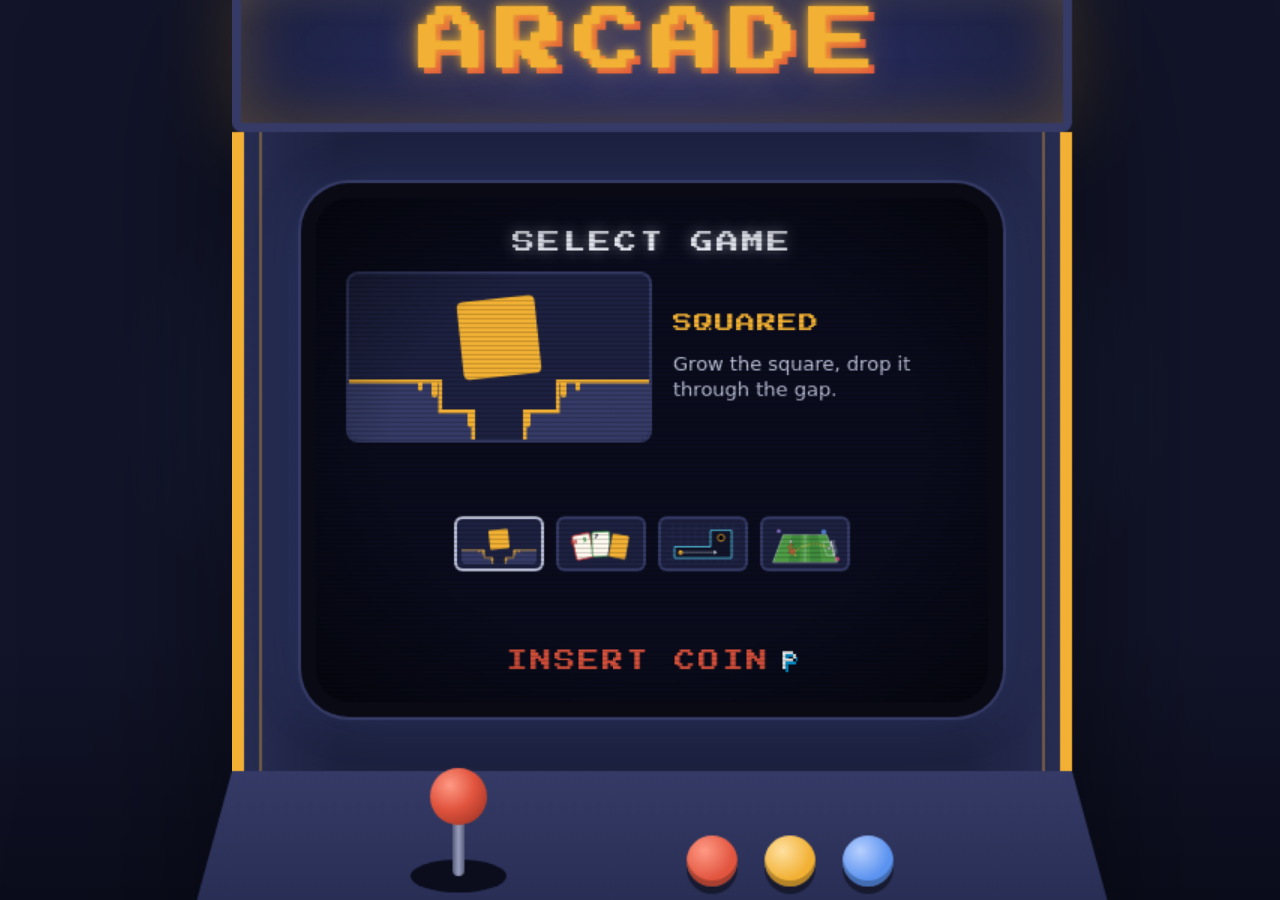
<file: index.html>
<!doctype html>
<html lang="en">
<head>
  <meta charset="utf-8">
  <meta name="viewport" content="width=device-width, initial-scale=1, maximum-scale=1, user-scalable=no, viewport-fit=cover">
  <meta name="theme-color" content="#12152a">
  <title>Arcade</title>
  <!-- Link previews (Discord, Slack, ...). -->
  <meta property="og:type" content="website" />
  <meta property="og:site_name" content="Arcade" />
  <meta property="og:title" content="Arcade" />
  <meta property="og:description" content="A little arcade cabinet with the games I&#x27;ve been building." />
  <meta property="og:url" content="https://arcade.wabmalia.eu/" />
  <meta property="og:image" content="https://arcade.wabmalia.eu/previews/arcade.png?v=1" />
  <meta property="og:image:width" content="1200" />
  <meta property="og:image:height" content="630" />
  <meta name="twitter:card" content="summary_large_image" />
  <meta name="twitter:image" content="https://arcade.wabmalia.eu/previews/arcade.png?v=1" />
  <meta name="description" content="A little arcade cabinet with the games I've been building.">
  <link rel="icon" href="favicon-32.png" sizes="32x32" type="image/png">
  <link rel="icon" href="icon.svg" type="image/svg+xml">
  <link rel="apple-touch-icon" href="apple-touch-icon.png">
  <!-- Installable as an app; the games under /<repo>/ open inside it. -->
  <link rel="manifest" href="/manifest.webmanifest">
  <meta name="apple-mobile-web-app-title" content="Arcade">
  <link rel="preconnect" href="https://fonts.googleapis.com">
  <link rel="preconnect" href="https://fonts.gstatic.com" crossorigin>
  <link rel="stylesheet" href="https://fonts.googleapis.com/css2?family=Press+Start+2P&display=swap">
  <link rel="stylesheet" href="style.css">
  <script>document.documentElement.classList.add('js');</script>
</head>
<body>
  <main class="room">
    <div class="stage" id="stage">
      <div class="cabinet" id="cabinet">
        <header class="marquee">
          <span class="marquee-text">ARCADE</span>
        </header>

        <div class="bezel">
          <section class="screen" id="screen" aria-label="Game select">
            <div class="crt">
              <h1 class="screen-title">SELECT GAME</h1>

              <!-- The selected game, big. arcade.js fills it in from the tiles. -->
              <div class="preview" id="preview" aria-hidden="true">
                <div class="preview-art" id="preview-art"></div>
                <div class="preview-info">
                  <span class="preview-name" id="preview-name"></span>
                  <span class="preview-desc" id="preview-desc"></span>
                </div>
              </div>

              <!-- One tile per game. To add a game, copy a tile: the screen
                   shows its art as a thumbnail and its name and description
                   in the preview above. -->
              <nav class="tiles" aria-label="Games">
                <a class="tile" href="/squared/" data-name="SQUARED">
                  <svg class="art" viewBox="0 0 200 110" aria-hidden="true">
                    <rect width="200" height="110" fill="#1d2140"/>
                    <path fill="#353b66" d="M0 110V70h62v20h22v20zM200 110V70h-62v20h-22v20z"/>
                    <path fill="none" stroke="#f2b134" stroke-width="2.5" d="M0 71.2h60.8v20h22v20M200 71.2h-60.8v20h-22v20"/>
                    <path fill="#f2b134" d="M55 71h4v9a2 2 0 0 1-4 0zM46 71h3v5a1.5 1.5 0 0 1-3 0zM141 71h4v9a2 2 0 0 1-4 0zM151 71h3v5a1.5 1.5 0 0 1-3 0zM79 91h3.5v9a1.75 1.75 0 0 1-3.5 0zM117.5 91h3.5v9a1.75 1.75 0 0 1-3.5 0z"/>
                    <rect x="74" y="16" width="52" height="52" rx="4" fill="#f2b134" transform="rotate(-6 100 42)"/>
                  </svg>
                  <span class="tile-name">SQUARED</span>
                  <span class="tile-desc">Grow the square, drop it through the gap.</span>
                </a>

                <a class="tile" href="/turn7/" data-name="TURN 7">
                  <svg class="art" viewBox="0 0 200 110" aria-hidden="true">
                    <rect width="200" height="110" fill="#1d2140"/>
                    <g transform="rotate(-12 52 60)">
                      <rect x="28" y="28" width="48" height="66" rx="6" fill="#fffaf0" stroke="#c42a2a" stroke-width="3"/>
                      <text x="52" y="70" text-anchor="middle" font-size="26" font-weight="800" fill="#c42a2a" font-family="system-ui, sans-serif">10</text>
                    </g>
                    <g transform="rotate(-2 100 56)">
                      <rect x="76" y="22" width="48" height="66" rx="6" fill="#fffaf0" stroke="#2a8a3a" stroke-width="3"/>
                      <text x="100" y="65" text-anchor="middle" font-size="28" font-weight="800" fill="#2a8a3a" font-family="system-ui, sans-serif">5</text>
                    </g>
                    <g transform="rotate(10 148 60)">
                      <rect x="124" y="28" width="48" height="66" rx="6" fill="#f2b134" stroke="#1d2340" stroke-width="3"/>
                      <text x="148" y="71" text-anchor="middle" font-size="30" font-weight="900" fill="#1d2340" font-family="system-ui, sans-serif">7</text>
                    </g>
                  </svg>
                  <span class="tile-name">TURN<sup>7</sup></span>
                  <span class="tile-desc">Push-your-luck cards with friends.</span>
                </a>

                <a class="tile" href="/sinkhole/" data-name="SINKHOLE">
                  <svg class="art" viewBox="0 0 200 110" aria-hidden="true">
                    <rect width="200" height="110" fill="#1d2140"/>
                    <path stroke="#353b66" stroke-width="1" d="M20 0v110M40 0v110M60 0v110M80 0v110M100 0v110M120 0v110M140 0v110M160 0v110M180 0v110M0 15h200M0 35h200M0 55h200M0 75h200M0 95h200"/>
                    <path fill="#12152a" stroke="#5ce1ff" stroke-width="3" stroke-linejoin="round" d="M24 62h96V18h56v74H24z"/>
                    <path fill="none" stroke="#eef0fa" stroke-width="2" stroke-dasharray="4 4" stroke-linecap="round" d="M48 77L132 77"/>
                    <path fill="#eef0fa" d="M138 77l-9-5v10z"/>
                    <circle cx="148" cy="38" r="9" fill="#05060f" stroke="#f2b134" stroke-width="3"/>
                    <circle cx="40" cy="77" r="6" fill="#f2b134"/>
                  </svg>
                  <span class="tile-name">SINKHOLE</span>
                  <span class="tile-desc">Neon mini golf for up to 8 players.</span>
                </a>

                <a class="tile" href="/ink-kick/" data-name="INK KICK">
                  <svg class="art" viewBox="0 0 200 110" aria-hidden="true">
                    <rect width="200" height="110" fill="#1d2140"/>
                    <path fill="#3f8a3c" d="M14 104L42 30h116l28 74z"/>
                    <path fill="#4f9c46" d="M42 30h24l-10 74H14zM90 30h20l4 74H86zM134 30h24l28 74h-42z"/>
                    <!-- Touchlines, halfway line and the area on the right, leaning with the pitch. -->
                    <path fill="none" stroke="#eef0fa" stroke-width="1.6" opacity="0.85" d="M14 104L42 30h116l28 74zM100 30v74M165.6 49H147l11.5 36H178.8"/>
                    <!-- The goal on its line: a shaded net behind, then the posts and bar in front. -->
                    <path fill="#eef0fa" fill-opacity="0.22" stroke="#eef0fa" stroke-width="0.8" stroke-opacity="0.6" d="M169.5 57V47L179 45V55L185 71V81L176.5 83V73z"/>
                    <path fill="none" stroke="#eef0fa" stroke-width="2.6" stroke-linecap="round" stroke-linejoin="round" d="M169.5 58V47L176.5 73V84"/>
                    <circle cx="66" cy="74" r="9" fill="#e2553f" opacity="0.75"/>
                    <circle cx="58" cy="64" r="3" fill="#e2553f"/>
                    <circle cx="74" cy="84" r="2.5" fill="#f2b134"/>
                    <path fill="none" stroke="#f2b134" stroke-width="3.4" stroke-linecap="round" stroke-dasharray="0.1 7" d="M76 72c24-18 54-24 82-9"/>
                    <circle cx="164" cy="66" r="4.2" fill="#eef0fa" stroke="#12152a" stroke-width="1.2"/>
                    <g fill="none" stroke="#12152a" stroke-width="3" stroke-linecap="round">
                      <path d="M62 52v14M62 66l-5 11M62 66l8 8M62 56l-7 5M62 56l7 3"/>
                    </g>
                    <g fill="none" stroke="#f2b134" stroke-width="1.6" stroke-linecap="round">
                      <path d="M62 52v14M62 66l-5 11M62 66l8 8M62 56l-7 5M62 56l7 3"/>
                    </g>
                    <circle cx="62" cy="48" r="3.6" fill="#eef0fa" stroke="#12152a" stroke-width="1.2"/>
                    <circle cx="150" cy="22" r="7" fill="#5b93f0" opacity="0.8"/>
                    <circle cx="30" cy="20" r="5" fill="#b08cff" opacity="0.8"/>
                    <circle cx="186" cy="94" r="6" fill="#ff5e8a" opacity="0.7"/>
                  </svg>
                  <span class="tile-name">INK KICK</span>
                  <span class="tile-desc">Watercolour arcade football, solo or with friends.</span>
                </a>
              </nav>

              <!-- Donations. The PayPal mark says where the coin goes. -->
              <a class="insert-coin" href="https://paypal.me/wabmalia" target="_blank" rel="noopener" aria-label="Insert coin: donate with PayPal">
                INSERT COIN
                <svg class="paypal" viewBox="0 0 6 8" aria-hidden="true" shape-rendering="crispEdges">
                  <path fill="#009cde" d="M1 1h1v1h-1zM2 1h1v1h-1zM3 1h1v1h-1zM4 1h1v1h-1zM1 2h1v1h-1zM5 2h1v1h-1zM1 3h1v1h-1zM5 3h1v1h-1zM1 4h1v1h-1zM2 4h1v1h-1zM3 4h1v1h-1zM4 4h1v1h-1zM1 5h1v1h-1zM1 6h1v1h-1zM1 7h1v1h-1z"/>
                  <path fill="#ffffff" d="M0 0h1v1h-1zM1 0h1v1h-1zM2 0h1v1h-1zM3 0h1v1h-1zM0 1h1v1h-1zM4 1h1v1h-1zM0 2h1v1h-1zM4 2h1v1h-1zM0 3h1v1h-1zM1 3h1v1h-1zM2 3h1v1h-1zM3 3h1v1h-1zM0 4h1v1h-1zM0 5h1v1h-1zM0 6h1v1h-1z"/>
                </svg>
              </a>
            </div>
          </section>
        </div>

        <div class="panel" aria-hidden="true">
          <!-- The joystick picks a game and any button starts it (arcade.js). -->
          <div class="stick" id="stick">
            <div class="lever" id="lever"><div class="stick-ball"></div></div>
          </div>
          <div class="buttons">
            <span class="btn btn-red"></span>
            <span class="btn btn-gold"></span>
            <span class="btn btn-blue"></span>
          </div>
        </div>

        <div class="body" aria-hidden="true">
          <div class="coin-door">
            <span class="coin-slot"><i>25¢</i></span>
            <span class="coin-slot"><i>25¢</i></span>
          </div>
        </div>
      </div>
    </div>
  </main>

  <!-- Shown once the camera has zoomed until the screen fills the viewport.
       It lives outside the cabinet so it always fits, whatever the shape of
       the window. -->
  <div class="loading" id="loading" role="status" hidden>
    <p class="loading-text">LOADING <span id="loading-name"></span></p>
    <div class="loading-bar"><div class="loading-fill"></div></div>
  </div>

  <script src="arcade.js"></script>
  <script>
    if ('serviceWorker' in navigator) navigator.serviceWorker.register('/sw.js').catch(() => {});
  </script>
  <!-- Cloudflare Web Analytics: cookieless visit counts for wabmalia.eu (one site for the whole domain). -->
  <script type="module" src="https://static.cloudflareinsights.com/beacon.min.js" data-cf-beacon='{"token": "7b1d5560a80641709635f9bbeac60bef"}'></script>
</body>
</html>
</file>
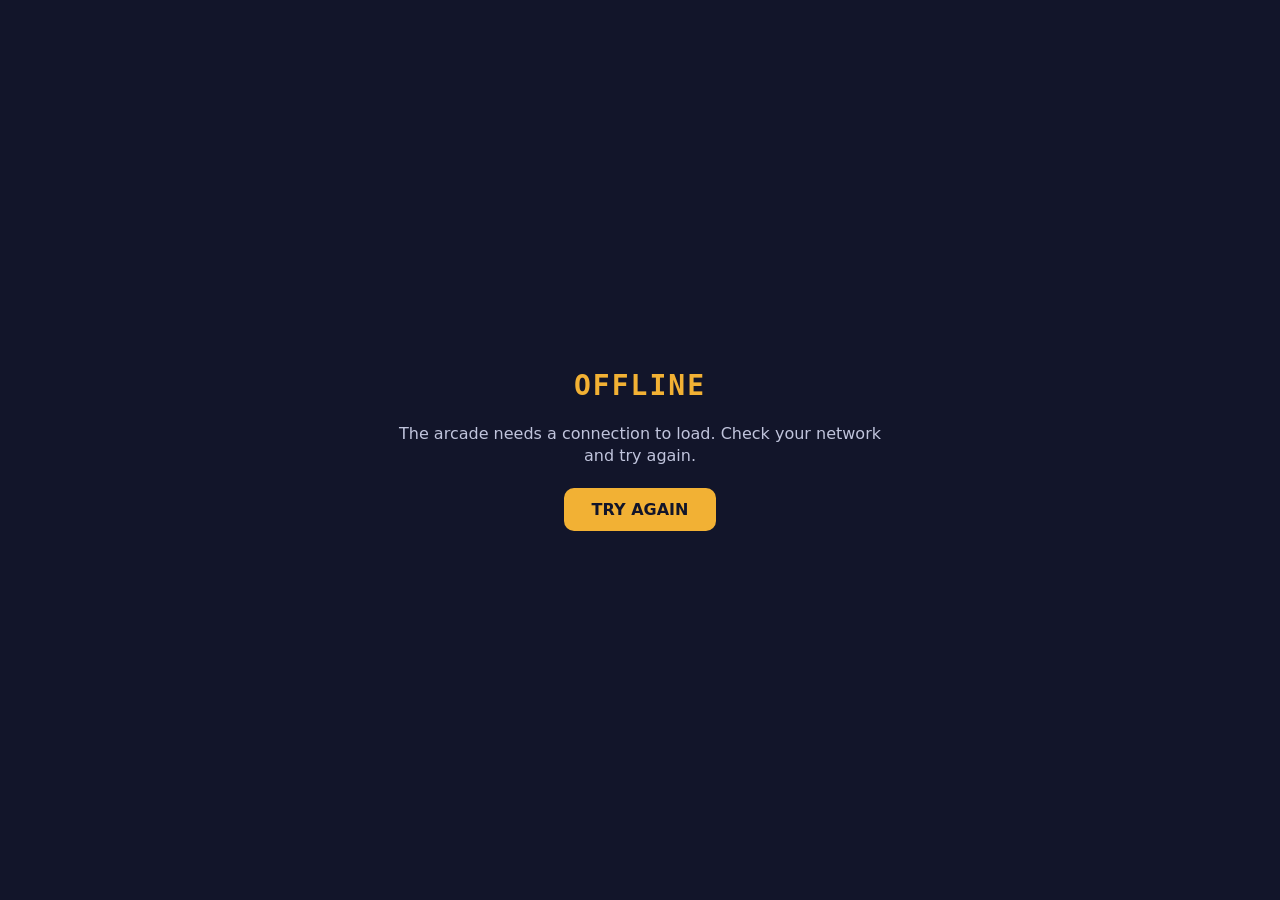
<file: offline.html>
<!doctype html>
<html lang="en">
<head>
  <meta charset="utf-8">
  <meta name="viewport" content="width=device-width, initial-scale=1, maximum-scale=1, user-scalable=no, viewport-fit=cover">
  <meta name="theme-color" content="#12152a">
  <title>Arcade: offline</title>
  <style>
    html, body { margin: 0; height: 100%; background: #12152a; color: #eef0fa;
                 font-family: system-ui, -apple-system, 'Segoe UI', Roboto, sans-serif; touch-action: manipulation; }
    body { display: flex; flex-direction: column; align-items: center; justify-content: center;
           gap: 20px; padding: 24px; box-sizing: border-box; text-align: center; }
    h1 { margin: 0; font: 900 28px/1.2 ui-monospace, monospace; letter-spacing: 2px; color: #f2b134; }
    p { margin: 0; color: #c0c4dc; max-width: 32em; line-height: 1.4; }
    button { font: inherit; font-weight: 700; color: #12152a; background: #f2b134; border: 0;
             border-radius: 10px; padding: 12px 28px; cursor: pointer; }
  </style>
</head>
<body>
  <h1>OFFLINE</h1>
  <p>The arcade needs a connection to load. Check your network and try again.</p>
  <button type="button" onclick="location.reload()">TRY AGAIN</button>
</body>
</html>
</file>
<file: style.css>
/* Palette shared with turn7 and squared. */
:root {
  --night: #12152a;
  --navy: #1d2140;
  --navy-2: #272c52;
  --navy-3: #353b66;
  --ink: #eef0fa;
  --muted: #c0c4dc;
  --gold: #f2b134;
  --red: #e2553f;
  --blue: #5b93f0;
  --pixel: 'Press Start 2P', ui-monospace, monospace;
  --sans: system-ui, -apple-system, 'Segoe UI', Roboto, sans-serif;
}

* {
  box-sizing: border-box;
  /* No double-tap to zoom on phones. */
  touch-action: manipulation;
}

html, body {
  margin: 0;
  /* A game, not a page: no text selection or copy menu from a long press,
   a drag or a double tap (nothing here takes text). */
  -webkit-user-select: none;
  user-select: none;
  -webkit-touch-callout: none;
  height: 100%;
  overflow: hidden;
  background: var(--night);
  color: var(--ink);
  font-family: var(--sans);
}

/* A game that needs a keyboard isn't offered on phones and tablets
   (arcade.js removes it too, so the joystick skips it). */
@media not ((hover: hover) and (pointer: fine)) {
  .tile[data-desktop-only] { display: none; }
}

/* The room: a dark floor with a soft glow behind the cabinet. */
.room {
  position: fixed;
  inset: 0;
  background:
    radial-gradient(ellipse 60% 50% at 50% 45%, rgb(91 147 240 / 0.16), transparent 70%),
    linear-gradient(var(--night) 70%, #0b0d1c);
}

/* Everything inside is laid out at a fixed design size; arcade.js moves the
   camera by transforming the stage. */
.stage {
  position: absolute;
  left: 0;
  top: 0;
  transform-origin: 0 0;
  will-change: transform;
}
.stage.moving {
  transition: transform var(--move-ms, 1600ms) cubic-bezier(0.65, 0, 0.35, 1);
}

/* --- Cabinet ------------------------------------------------------------- */

.cabinet {
  position: relative;
  width: 560px;
  display: flex;
  flex-direction: column;
  align-items: center;
  filter: drop-shadow(0 40px 60px rgb(0 0 0 / 0.55));
}

.marquee {
  width: 560px;
  height: 120px;
  display: grid;
  place-items: center;
  border-radius: 22px 22px 6px 6px;
  border: 6px solid var(--navy-3);
  background:
    linear-gradient(rgb(255 255 255 / 0.08), transparent 40%),
    radial-gradient(ellipse at 50% 60%, #2b3170, var(--navy) 75%);
  box-shadow: inset 0 0 40px rgb(242 177 52 / 0.25), 0 0 50px rgb(242 177 52 / 0.18);
}
.marquee-text {
  font-family: var(--pixel);
  font-size: 46px;
  letter-spacing: 6px;
  color: var(--gold);
  text-shadow: 0 0 6px rgb(242 177 52 / 0.9), 0 0 24px rgb(242 177 52 / 0.6), 4px 4px 0 var(--red);
}

.bezel {
  position: relative;
  width: 560px;
  padding: 44px 48px 48px;
  background: linear-gradient(90deg, var(--navy-2), var(--navy) 12%, var(--navy) 88%, var(--navy-2));
  border-left: 8px solid var(--gold);
  border-right: 8px solid var(--gold);
}
/* A thin inner pinstripe on the sides, like cabinet trim. */
.bezel::before {
  content: '';
  position: absolute;
  inset: 0 10px;
  border-left: 2px solid rgb(242 177 52 / 0.35);
  border-right: 2px solid rgb(242 177 52 / 0.35);
  pointer-events: none;
}

.screen {
  position: relative;
  width: 448px;
  height: 336px; /* 4:3 */
  border-radius: 22px;
  overflow: hidden;
  background: #0a0c1d;
  box-shadow:
    0 0 0 10px #090a14,
    0 0 0 12px var(--navy-3),
    0 0 40px rgb(91 147 240 / 0.25);
}
/* Scanlines and a vignette over everything on the screen. */
.screen::after {
  content: '';
  position: absolute;
  inset: 0;
  pointer-events: none;
  background:
    repeating-linear-gradient(transparent 0 2px, rgb(0 0 0 / 0.18) 2px 3px),
    radial-gradient(ellipse at center, transparent 55%, rgb(0 0 0 / 0.55) 100%);
  z-index: 3;
}

.crt {
  position: absolute;
  inset: 0;
  display: flex;
  flex-direction: column;
  align-items: center;
  padding: 22px 20px 16px;
  gap: 12px;
}
/* CRT power-on: a bright line that opens up into the picture. */
.powered .crt {
  animation: power-on 700ms ease-out both;
}
@keyframes power-on {
  0% { transform: scale(1, 0.004); filter: brightness(4); opacity: 0; }
  35% { transform: scale(1, 0.004); filter: brightness(4); opacity: 1; }
  70% { transform: scale(1, 1.04); filter: brightness(1.6); }
  100% { transform: scale(1, 1); filter: brightness(1); }
}
/* Only hide the picture before power-on when the script is there to turn it on. */
.js .screen:not(.powered) .crt { opacity: 0; }

.screen-title {
  margin: 0;
  font-family: var(--pixel);
  font-size: 15px;
  font-weight: normal;
  letter-spacing: 2px;
  color: var(--ink);
  text-shadow: 0 0 8px rgb(238 240 250 / 0.5);
}

/* Thumbnails: up to six a row, two rows in view, scrolling past that. */
.tiles {
  flex: 1;
  min-height: 0;
  width: 100%;
  display: grid;
  grid-template-columns: repeat(auto-fit, 60px);
  justify-content: center;
  align-content: center;
  gap: 8px;
  overflow-y: auto;
  padding: 4px;
  scrollbar-width: none;
}

.tile {
  position: relative;
  display: block;
  padding: 3px;
  border-radius: 6px;
  border: 2px solid var(--navy-3);
  background: var(--navy);
  color: inherit;
  text-decoration: none;
  outline: none;
  transition: transform 150ms ease, border-color 150ms ease, box-shadow 150ms ease;
}
.tile:hover,
.tile:focus-visible,
.tile.selected {
  border-color: var(--gold);
  box-shadow: 0 0 0 2px rgb(242 177 52 / 0.35), 0 0 18px rgb(242 177 52 / 0.35);
  transform: translateY(-2px);
}
/* While nothing is selected the preview cycles through the games; the one
   it shows gets a quieter outline. */
.tile.featured {
  border-color: var(--muted);
}
/* Picking a game: everything else fades away and the preview art glides to
   the middle of the screen (arcade.js sets --dx/--dy to get it there). */
.screen-title,
.insert-coin,
.tiles,
.preview-info {
  transition: opacity 300ms ease;
}
.picking .screen-title,
.picking .insert-coin,
.picking .tiles,
.picking .preview-info {
  opacity: 0;
  pointer-events: none;
}
.preview-art.chosen {
  position: relative;
  z-index: 1;
  border-color: var(--gold);
  box-shadow: 0 0 0 2px rgb(242 177 52 / 0.35), 0 0 28px rgb(242 177 52 / 0.45);
  transform: translate(var(--dx, 0), var(--dy, 0)) scale(1.3);
  transition: transform 550ms cubic-bezier(0.65, 0, 0.35, 1), box-shadow 300ms ease;
  animation: chosen 120ms steps(2) 4 550ms;
}
/* Coming back from a game (arcade.js): set up without transitions, and no
   blinking on the way back. */
.still,
.still * {
  transition: none !important;
}
.returning .preview-art.chosen {
  animation: none;
}
@keyframes chosen {
  50% { border-color: var(--ink); box-shadow: 0 0 24px rgb(242 177 52 / 0.7); }
}

.art {
  width: 100%;
  height: auto;
  display: block;
  border-radius: 3px;
}
/* The name and description are read from the tile (and by screen readers)
   but shown in the preview. */
.tile-name,
.tile-desc {
  position: absolute;
  width: 1px;
  height: 1px;
  overflow: hidden;
  clip-path: inset(50%);
  white-space: nowrap;
}

/* The preview: big art on the left, name and description on the right. */
.preview {
  width: 100%;
  display: flex;
  align-items: center;
  gap: 14px;
}
html:not(.js) .preview { display: none; }
.preview-art {
  width: 204px;
  flex: none;
  overflow: hidden;
  border: 2px solid var(--navy-3);
  border-radius: 8px;
  background: var(--navy);
  transition:
    border-color 150ms ease,
    box-shadow 300ms ease,
    transform 550ms cubic-bezier(0.65, 0, 0.35, 1);
}
.preview-art .art {
  border-radius: 0;
}
.preview.live .preview-art {
  border-color: var(--gold);
}
.preview-info {
  min-width: 0;
  display: flex;
  flex-direction: column;
  gap: 8px;
}
.preview-name {
  font-family: var(--pixel);
  font-size: 13px;
  line-height: 1.4;
  color: var(--gold);
  letter-spacing: 1px;
}
.preview-name sup {
  font-size: 0.6em;
}
.preview-desc {
  font-size: 13px;
  line-height: 1.35;
  color: var(--muted);
}

.insert-coin {
  display: flex;
  align-items: center;
  gap: 8px;
  padding: 4px 6px;
  font-family: var(--pixel);
  font-size: 14px;
  letter-spacing: 2px;
  color: var(--red);
  text-decoration: none;
  outline: none;
  animation: blink 1.2s steps(1) infinite;
}
/* The PayPal mark, drawn on the font's pixel grid: the white P is as tall
   as the capitals (7 of the font's 8 pixels, at the top of the line) and its
   shadow hangs one pixel below. */
.paypal {
  width: 0.75em;
  height: 1em;
  flex: none;
  align-self: flex-start;
}
.insert-coin:hover,
.insert-coin:focus-visible {
  animation: none;
  text-shadow: 0 0 8px rgb(226 85 63 / 0.9);
}
.insert-coin:focus-visible {
  border-radius: 4px;
  box-shadow: 0 0 0 2px rgb(242 177 52 / 0.6);
}
@keyframes blink {
  50% { opacity: 0; }
}

/* --- Loading, shown after a game is picked ------------------------------- */

/* Same look as the screen, so it takes over from the zoomed-in screen seamlessly. */
.loading {
  position: fixed;
  inset: 0;
  z-index: 10;
  display: flex;
  flex-direction: column;
  align-items: center;
  justify-content: center;
  gap: 22px;
  padding: 0 16px;
  background: #0a0c1d;
}
.loading::after {
  content: '';
  position: absolute;
  inset: 0;
  pointer-events: none;
  background:
    repeating-linear-gradient(transparent 0 3px, rgb(0 0 0 / 0.18) 3px 5px),
    radial-gradient(ellipse at center, transparent 55%, rgb(0 0 0 / 0.55) 100%);
}
.loading[hidden] { display: none; }
.loading-text {
  margin: 0;
  font-family: var(--pixel);
  font-size: clamp(14px, 4vw, 22px);
  letter-spacing: 2px;
  line-height: 1.6;
  text-align: center;
  color: var(--ink);
  text-shadow: 0 0 10px rgb(238 240 250 / 0.5);
}
.loading-bar {
  width: min(70vw, 420px);
  height: 26px;
  padding: 4px;
  border: 3px solid var(--gold);
  box-shadow: 0 0 16px rgb(242 177 52 / 0.35);
}
.loading-fill {
  height: 100%;
  width: 0;
  background: var(--gold);
  animation: fill var(--load-ms, 1200ms) steps(16) forwards;
}
@keyframes fill {
  to { width: 100%; }
}

/* --- Control panel and lower body ---------------------------------------- */

.panel {
  position: relative;
  isolation: isolate;
  width: 620px;
  height: 110px;
  margin-top: -2px;
  display: flex;
  align-items: center;
  justify-content: center;
  gap: 120px;
}
/* The slanted panel shape is its own layer: clipping the panel itself would
   also cut off the joystick sticking up above it. */
.panel::before {
  content: '';
  position: absolute;
  inset: 0;
  z-index: -1;
  clip-path: polygon(30px 0, 590px 0, 100% 100%, 0 100%);
  background: linear-gradient(var(--navy-3), var(--navy-2));
  border-bottom: 8px solid var(--gold);
}
.stick {
  position: relative;
  width: 64px;
  height: 22px;
  margin-top: 30px;
  border-radius: 50%;
  background: #0b0d1c;
}
.stick {
  cursor: grab;
  touch-action: none;
}
.stick.held { cursor: grabbing; }

/* The lever pivots on a point in the middle of the base. arcade.js sets
   --tilt (left/right) and --reach (above 1 pushed up, below 1 pulled down). */
.lever {
  --tilt: 0deg;
  --reach: 1;
  position: absolute;
  left: 32px;
  bottom: 11px;
  width: 0;
  height: 0;
  transform: rotate(var(--tilt));
}
.lever::before {
  content: '';
  position: absolute;
  left: -4px;
  bottom: 0;
  width: 8px;
  height: 44px;
  border-radius: 4px;
  background: linear-gradient(90deg, #555a78, #9aa0bf, #555a78);
  transform: scaleY(var(--reach));
  transform-origin: bottom;
}
.stick-ball {
  position: absolute;
  left: -19px;
  bottom: 34px;
  width: 38px;
  height: 38px;
  border-radius: 50%;
  background: radial-gradient(circle at 35% 30%, #ff9a85, var(--red) 45%, #8f2a1c);
  transform: translateY(calc((1 - var(--reach)) * 44px));
}
/* Let go: spring back to the middle with a little wobble. */
.stick.spring .lever,
.stick.spring .lever::before,
.stick.spring .stick-ball {
  transition: transform 380ms cubic-bezier(0.3, 1.8, 0.5, 1);
}
.buttons {
  display: flex;
  gap: 18px;
  margin-top: 10px;
}
.btn {
  width: 34px;
  height: 34px;
  border-radius: 50%;
  box-shadow: 0 5px 0 rgb(0 0 0 / 0.45), inset 0 -4px 0 rgb(0 0 0 / 0.25);
  cursor: pointer;
  touch-action: none;
  transition: transform 60ms ease, box-shadow 60ms ease, filter 60ms ease;
}
/* Pushed in: sinks into the panel and lights up. */
.btn.pressed {
  transform: translateY(4px);
  box-shadow: 0 1px 0 rgb(0 0 0 / 0.45), inset 0 -1px 0 rgb(0 0 0 / 0.25), 0 0 16px currentColor;
  filter: brightness(1.25);
}
.btn-red { color: var(--red); }
.btn-gold { color: var(--gold); }
.btn-blue { color: var(--blue); }
.btn-red { background: radial-gradient(circle at 35% 30%, #ff9a85, var(--red) 60%); }
.btn-gold { background: radial-gradient(circle at 35% 30%, #ffe0a0, var(--gold) 60%); }
.btn-blue { background: radial-gradient(circle at 35% 30%, #b8d0ff, var(--blue) 60%); }

.body {
  width: 560px;
  height: 320px;
  display: flex;
  justify-content: center;
  padding-top: 60px;
  background: linear-gradient(90deg, var(--navy-2), var(--navy) 12%, var(--navy) 88%, var(--navy-2));
  border-left: 8px solid var(--gold);
  border-right: 8px solid var(--gold);
  border-radius: 0 0 8px 8px;
}
.coin-door {
  width: 200px;
  height: 130px;
  display: flex;
  justify-content: center;
  gap: 30px;
  padding-top: 26px;
  border-radius: 8px;
  background: #0f1228;
  border: 3px solid var(--navy-3);
}
.coin-slot {
  width: 54px;
  height: 70px;
  display: grid;
  place-items: center;
  border-radius: 6px;
  background: #1b1f3d;
  border: 2px solid #3a2a2a;
}
.coin-slot i {
  font-style: normal;
  font-family: var(--pixel);
  font-size: 10px;
  color: #fff;
  padding: 8px 6px;
  border-radius: 3px;
  background: var(--red);
  box-shadow: 0 0 12px rgb(226 85 63 / 0.8);
}

@media (prefers-reduced-motion: reduce) {
  .powered .crt,
  .insert-coin,
  .preview-art.chosen,
  .loading-fill { animation: none; }
  .loading-fill { width: 100%; }
  .tile:hover,
  .tile:focus-visible,
  .tile.selected { transform: none; }
  .tile,
  .tiles,
  .preview-art,
  .preview-art.chosen,
  .preview-info,
  .screen-title,
  .insert-coin { transition: none; }
}
</file>
